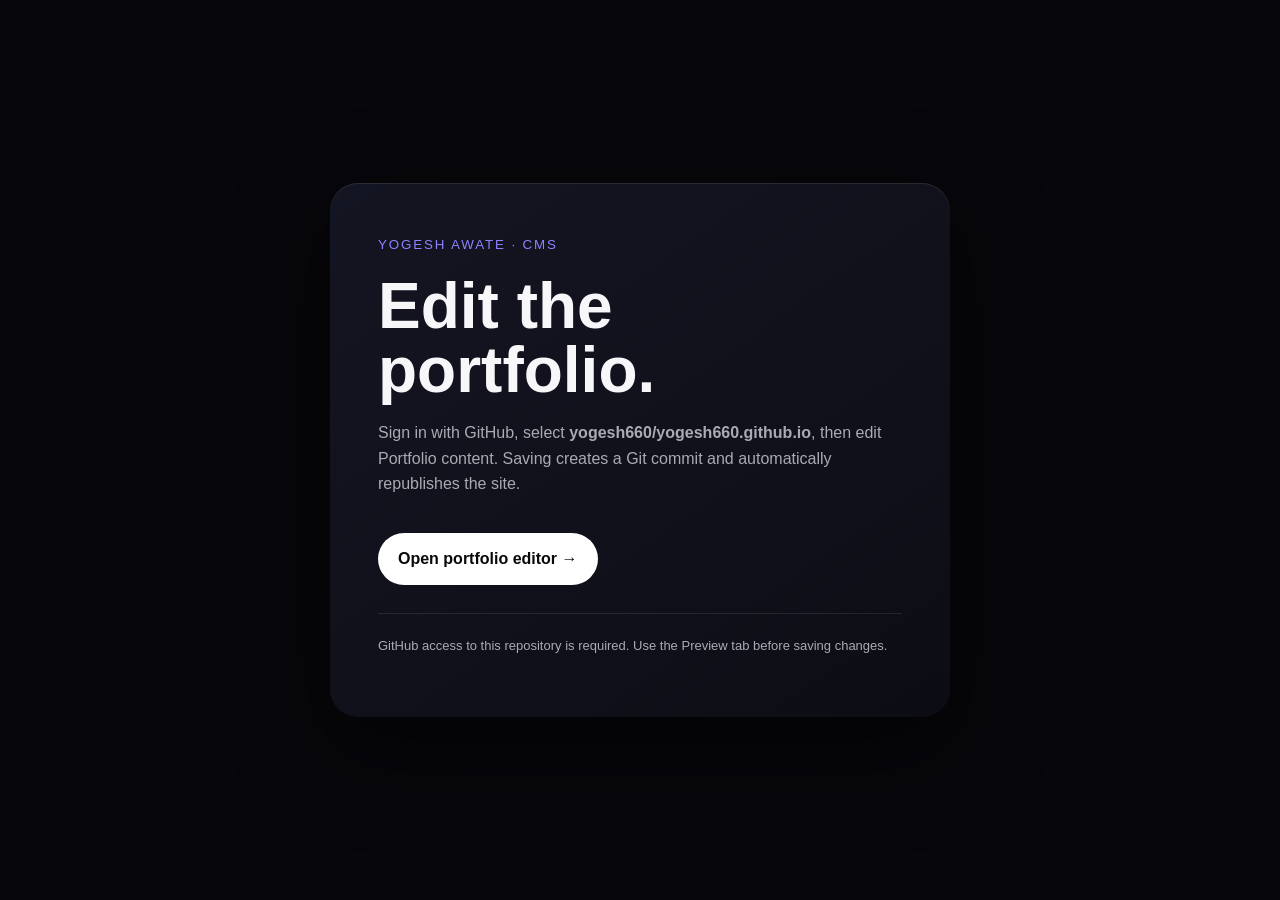
<file: public/admin/index.html>
<!doctype html>
<html lang="en"><head><meta charset="UTF-8"><meta name="viewport" content="width=device-width,initial-scale=1"><title>Portfolio editor</title><style>*{box-sizing:border-box}body{margin:0;min-height:100vh;display:grid;place-items:center;padding:24px;background:#07070b;color:#f7f7fa;font:16px/1.6 Arial,sans-serif}.card{width:min(620px,100%);padding:48px;border-radius:28px;background:linear-gradient(145deg,#141522,#0c0d14);box-shadow:inset 0 1px #ffffff18,0 30px 90px #0008}small{color:#8d83ff;letter-spacing:.14em}h1{font-size:clamp(36px,7vw,64px);line-height:1;margin:18px 0}p{color:#aaaab4}a{display:inline-block;margin-top:20px;padding:13px 20px;border-radius:99px;background:#fff;color:#09090c;text-decoration:none;font-weight:700}.note{margin-top:28px;padding-top:22px;border-top:1px solid #ffffff18;font-size:13px}</style></head><body><main class="card"><small>YOGESH AWATE · CMS</small><h1>Edit the portfolio.</h1><p>Sign in with GitHub, select <b>yogesh660/yogesh660.github.io</b>, then edit Portfolio content. Saving creates a Git commit and automatically republishes the site.</p><a href="https://app.pagescms.org/" target="_blank" rel="noreferrer">Open portfolio editor →</a><p class="note">GitHub access to this repository is required. Use the Preview tab before saving changes.</p></main></body></html>
</file>
